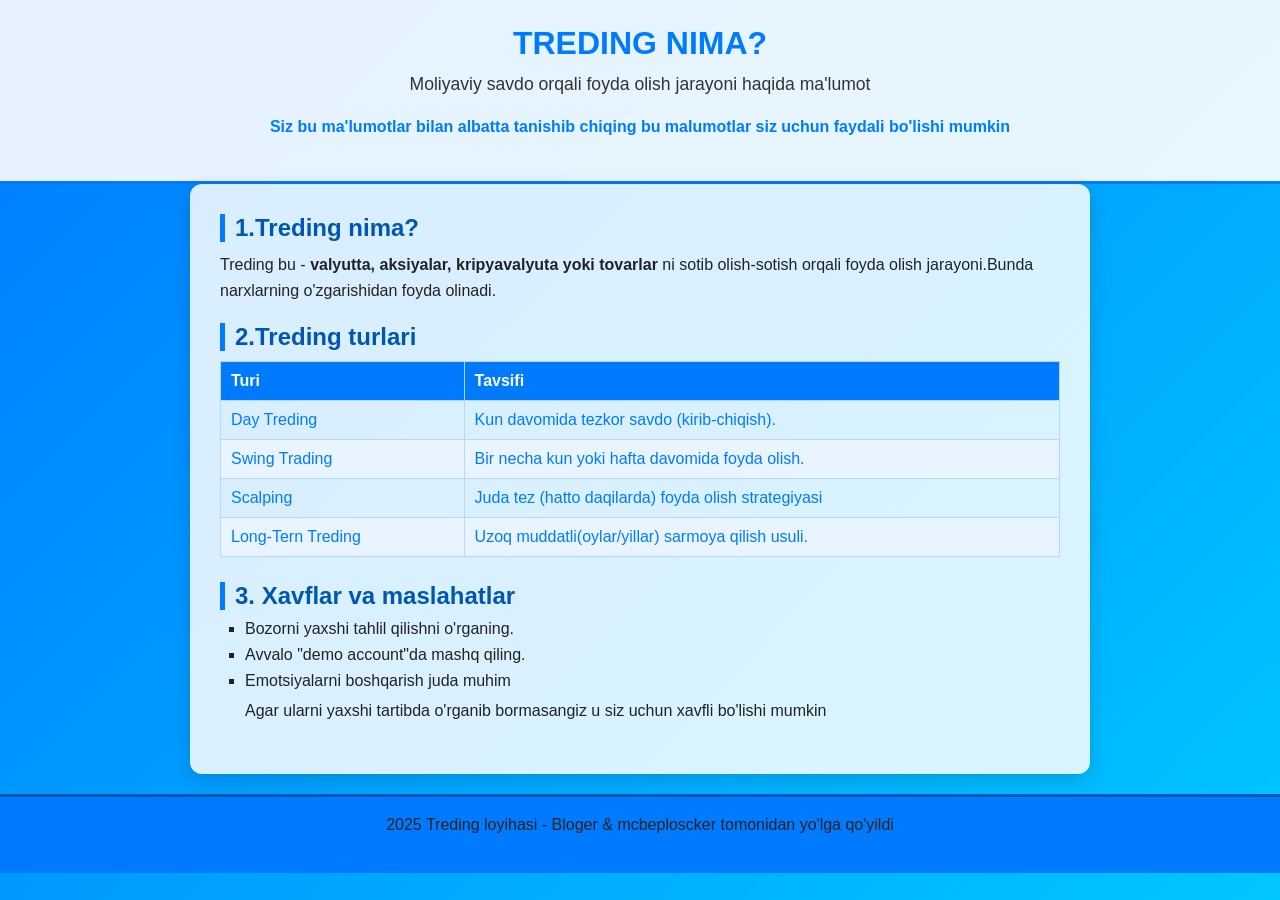
<file: index.html>
<!DOCTYPE html>
<html lang="uz">
<head>
    <meta charset="UTF-8">
    <meta name="viewport" content="width=device-width, initial-scale=1.0">
    <title>Treding haqida loyiha</title>
    <link rel="stylesheet" href="styles.css">
</head>
<body>
    <header>
        <h1>TREDING NIMA?</h1>
        <P>
            Moliyaviy savdo orqali foyda olish jarayoni haqida ma'lumot
        </P>
        <p>
            <h4>Siz bu ma'lumotlar bilan albatta tanishib chiqing <strong>bu malumotlar siz uchun faydali </strong> bo'lishi mumkin</h4>
        </p>
    </header>
    <main>
        <section class="info">
        <h2>
            1.Treding nima?
        </h2>
        <p>
            Treding bu - <strong> valyutta, aksiyalar, kripyavalyuta yoki tovarlar </strong>ni sotib olish-sotish orqali foyda olish jarayoni.Bunda narxlarning o'zgarishidan foyda olinadi.
        </p>
    </section>
    <section class="table-section">
        <h2>
            2.Treding turlari
        </h2>
        <table>
            <thead>
                <tr>
                    <th>
                        Turi
                    </th>
                    <th>
                        Tavsifi
                    </th>
                </tr>
            </thead>
            <tbody>
                <tr>
                    <td>
                        Day Treding
                    </td>
                    <td>
                        Kun davomida tezkor savdo (kirib-chiqish).
                    </td>
                </tr>
                <tr>
                    <td>
                        Swing Trading
                    </td>
                    <td>
                        Bir necha kun yoki hafta davomida foyda olish.
                    </td>
                </tr>
                <tr>
                    <td>
                        Scalping
                    </td>
                    <td>
                        Juda tez (hatto daqilarda) foyda olish strategiyasi
                    </td>
                </tr>
                <tr>
                    <td>
                        Long-Tern Treding
                    </td>
                    <td>
                        Uzoq muddatli(oylar/yillar) sarmoya qilish usuli. 
                    </td>
                </tr>
            </tbody>
        </table>
    </section>
    <section class="risk">
        <h2>
            3. Xavflar va maslahatlar
        </h2>
        <ul>
            <li>
                Bozorni yaxshi tahlil qilishni o'rganing.
            </li>
            <li>
                Avvalo "demo account"da mashq qiling.
            </li>
            <li>
                Emotsiyalarni boshqarish juda muhim
            </li>
            <p>
                Agar ularni yaxshi tartibda o'rganib bormasangiz u siz uchun xavfli bo'lishi mumkin
            </p>
        </ul>
    </section>
    </main>
    <footer>
        <p>
            2025 Treding loyihasi - Bloger & mcbeploscker tomonidan yo'lga qo'yildi
        </p>
    </footer>
</body>
</html>
</file>
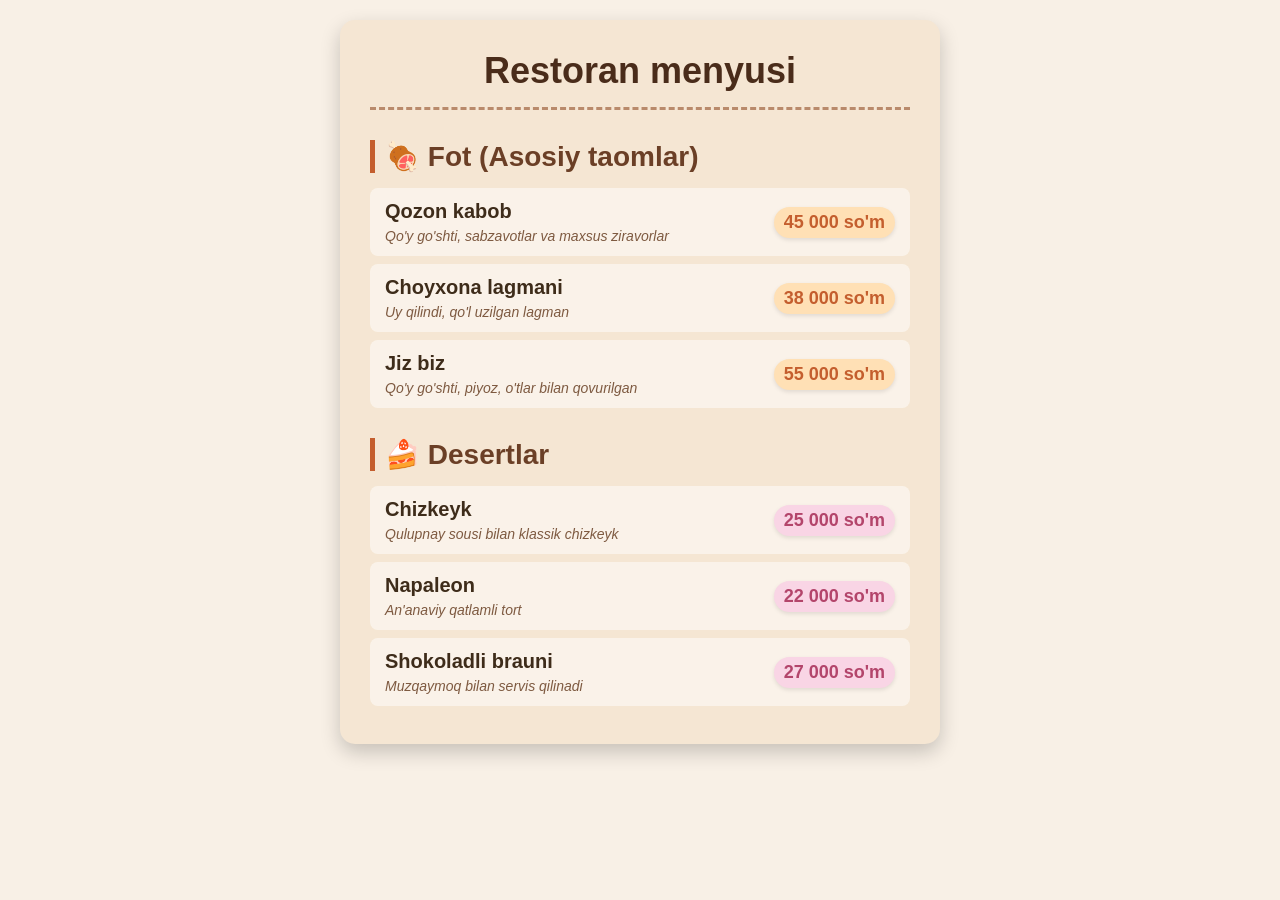
<file: HTML &  CSS Menyu/index.html>
<!DOCTYPE html>
<html lang="en">
<head>
    <meta charset="UTF-8">
    <meta name="viewport" content="width=device-width, initial-scale=1.0">
    <title>Restoran menyusi</title>
    <link rel="stylesheet" href="style.css">
</head>
<body>
    <div class="menu-container">
        <h1>Restoran menyusi</h1>
        
        <!-- FOT (Asosiy taomlar) bo'limi -->
        <section class="food-section">
            <h2 class="section-title">🍖 Fot (Asosiy taomlar)</h2>
            
            <div class="menu-item">
                <div class="item-info">
                    <h3>Qozon kabob</h3>
                    <p class="description">Qo'y go'shti, sabzavotlar va maxsus ziravorlar</p>
                </div>
                <span class="price">45 000 so'm</span>
            </div>
            
            <div class="menu-item">
                <div class="item-info">
                    <h3>Choyxona lagmani</h3>
                    <p class="description">Uy qilindi, qo'l uzilgan lagman</p>
                </div>
                <span class="price">38 000 so'm</span>
            </div>
            
            <div class="menu-item">
                <div class="item-info">
                    <h3>Jiz biz</h3>
                    <p class="description">Qo'y go'shti, piyoz, o'tlar bilan qovurilgan</p>
                </div>
                <span class="price">55 000 so'm</span>
            </div>
        </section>
        
        <!-- DESERT bo'limi -->
        <section class="dessert-section">
            <h2 class="section-title">🍰 Desertlar</h2>
            
            <div class="menu-item">
                <div class="item-info">
                    <h3>Chizkeyk</h3>
                    <p class="description">Qulupnay sousi bilan klassik chizkeyk</p>
                </div>
                <span class="price">25 000 so'm</span>
            </div>
            
            <div class="menu-item">
                <div class="item-info">
                    <h3>Napaleon</h3>
                    <p class="description">An'anaviy qatlamli tort</p>
                </div>
                <span class="price">22 000 so'm</span>
            </div>
            
            <div class="menu-item">
                <div class="item-info">
                    <h3>Shokoladli brauni</h3>
                    <p class="description">Muzqaymoq bilan servis qilinadi</p>
                </div>
                <span class="price">27 000 so'm</span>
            </div>
        </section>
    </div>
</body>
</html>
</file>
<file: styles.css>
* {
    margin: 0;
    padding: 0;
    box-sizing: border-box;
    font-family: "Poppins", sans-serif;
}
body {
    background: linear-gradient(135deg,#007bff,#00c6ff);
    color: #007bff;
    min-height: 100vh;
}
header {
    text-align: center;
    background: rgba(255, 255, 255, 0.9);
    padding: 25px;
    border-bottom: 3px solid #007bff;
}
header h1 {
    color: #007bff;
    font-size: 2rem;
    margin-bottom: 8px;
}
header p {
    font-size: 1.1rem;
    color: #333;
}
main {
    padding: 30px;
    max-width: 900px;
    margin: 0 auto;
    background: rgba(255, 255, 255, 0.85);
    border-radius: 12px;
    box-shadow: 0 5px 20px rgba(0, 0, 0, 0.15);
}
h2 {
    color: #0056b3;
    margin-bottom: 10px;
    border-left: 5px solid #007bff;
    padding-left: 10px;
}
p {
    margin-bottom: 20px;
    line-height: 1.6;
    color: #222;
}
table {
    width: 100%;
    border-collapse: collapse;
    margin-top: 10px;
    margin-bottom: 25px;
}
thead {
    background-color: #007bff;
    color: white;
}
th, td{
    border: 1px solid #b3d9ff;
    padding: 10px;
    text-align: left;
}
tbody tr:nth-child(even) {
    background-color: #e8f4ff;
}
tbody tr:hover {
    background-color: #cfe8ff;
    transition: o.3s;
}
ul {
    list-style-type:square;
    margin-left: 25px;
    color: #222;
}
li {
    margin-bottom: 8px;
}
footer {
    text-align: center;
    padding: 15px;
    margin-top: 20px;
    color: white;
    background: #007bff;
    border-top: 3px solid #0056b3
}
</file>
<file: HTML &  CSS Menyu/style.css>
* {
    margin: 0;
    padding: 0;
    box-sizing: border-box;
}

body {
    font-family: 'Arial', sans-serif;
    background-color: #f8f0e6;
    background-image: url('https://cdn.freecodecamp.org/curriculum/css-cafe/beans.jpg');
    padding: 20px;
}

/* Menyu konteyneri */
.menu-container {
    max-width: 600px;
    margin: 0 auto;
    background-color: #f5e6d3;
    padding: 30px;
    border-radius: 15px;
    box-shadow: 0 8px 20px rgba(0,0,0,0.2);
}

h1 {
    text-align: center;
    color: #4a2c1a;
    font-size: 36px;
    margin-bottom: 30px;
    border-bottom: 3px dashed #b98a6b;
    padding-bottom: 15px;
}

/* Bo'lim sarlavhalari */
.section-title {
    color: #6b3f26;
    font-size: 28px;
    margin: 25px 0 15px 0;
    padding-left: 10px;
    border-left: 5px solid #c45e2e;
}

/* Menyu itemlari */
.menu-item {
    display: flex;
    justify-content: space-between;
    align-items: center;
    padding: 12px 15px;
    margin-bottom: 8px;
    background-color: rgba(255, 255, 255, 0.5);
    border-radius: 8px;
    transition: all 0.3s ease;
}

.menu-item:hover {
    background-color: rgba(255, 255, 255, 0.8);
    transform: translateX(5px);
}

.item-info h3 {
    color: #3e2c1a;
    font-size: 20px;
    margin-bottom: 5px;
}

.description {
    color: #7e5a41;
    font-size: 14px;
    font-style: italic;
}

.price {
    font-weight: bold;
    color: #c45e2e; 
    font-size: 18px;
    background-color: #fff;
    padding: 5px 10px;
    border-radius: 20px;
    box-shadow: 0 2px 4px rgba(0,0,0,0.1);
}

/* Fot va Desert bo'limlari uchun alohida ranglar */
.food-section {
    margin-bottom: 30px;
}

.dessert-section {
    margin-top: 20px;
}

.dessert-section .price {
    background-color: #f9d5e5;
    color: #b3456b;
}

.food-section .price {
    background-color: #ffe0b5;
}
</file>
